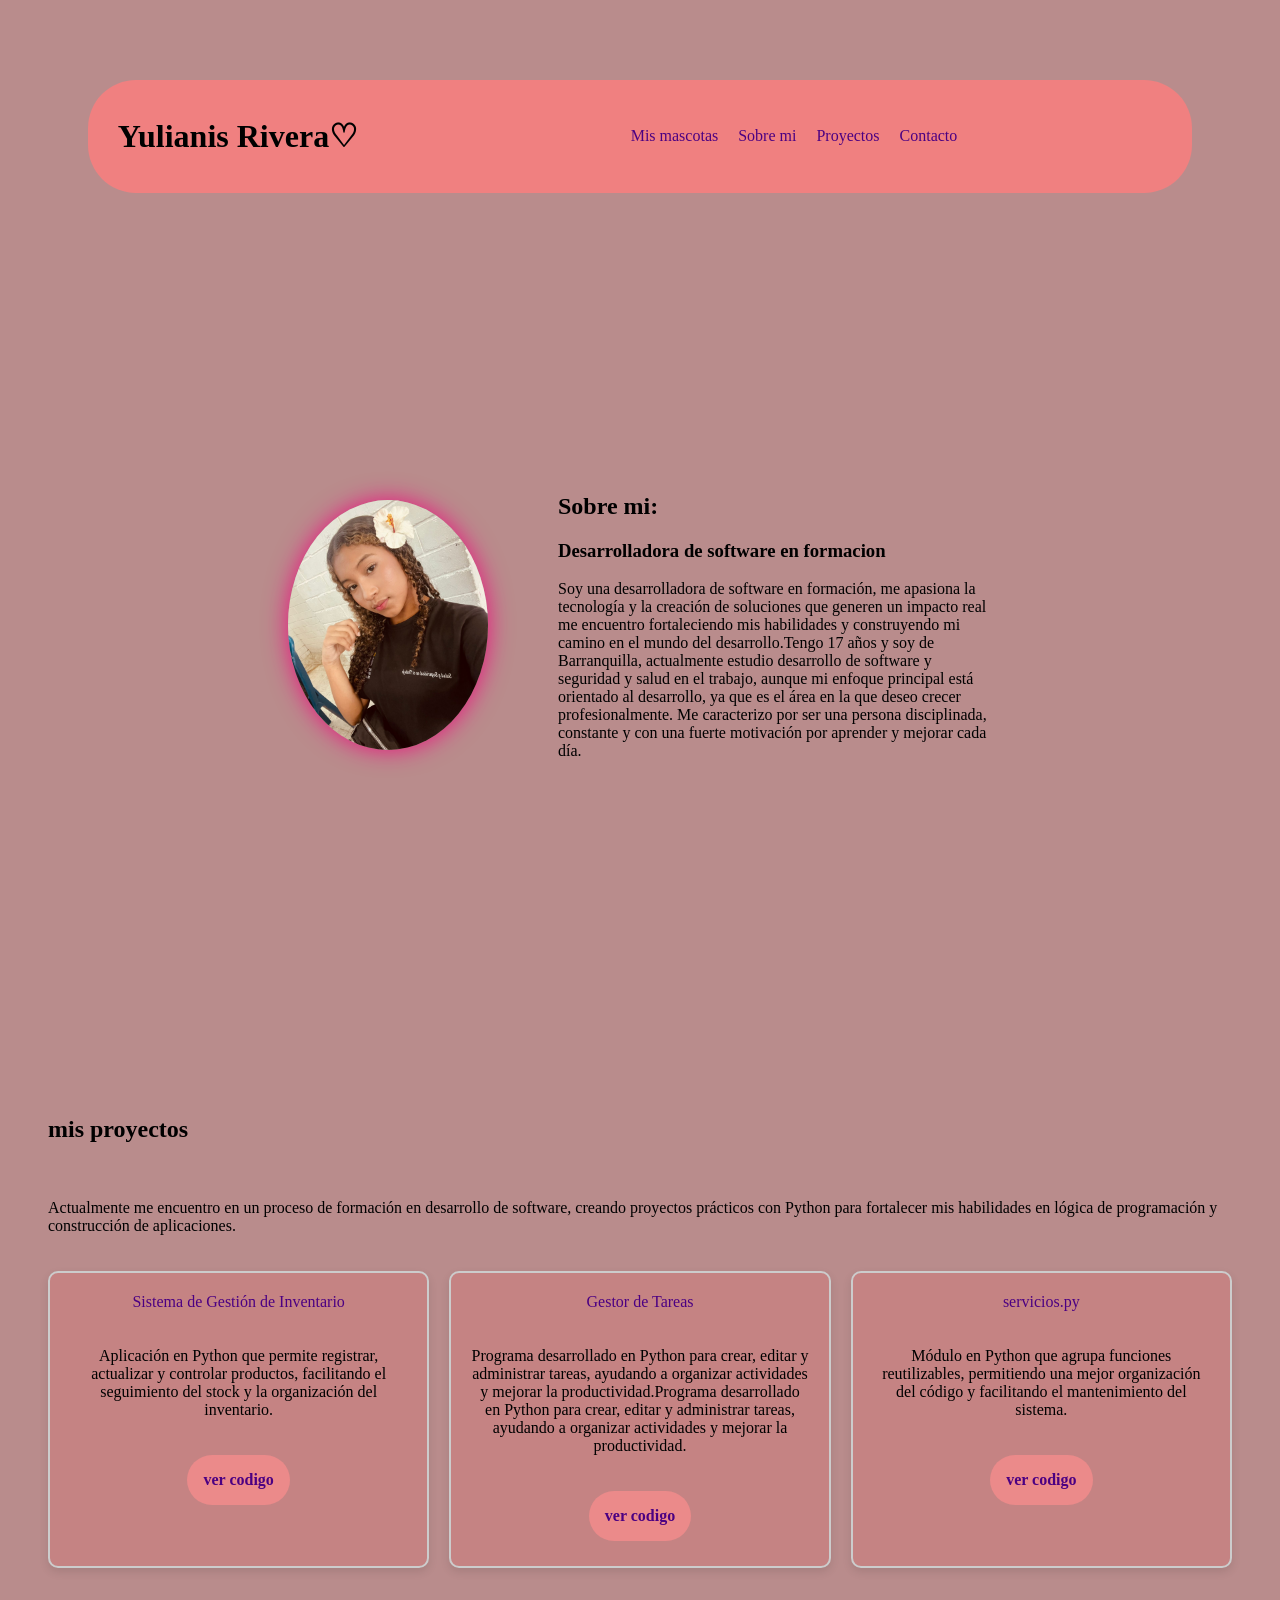
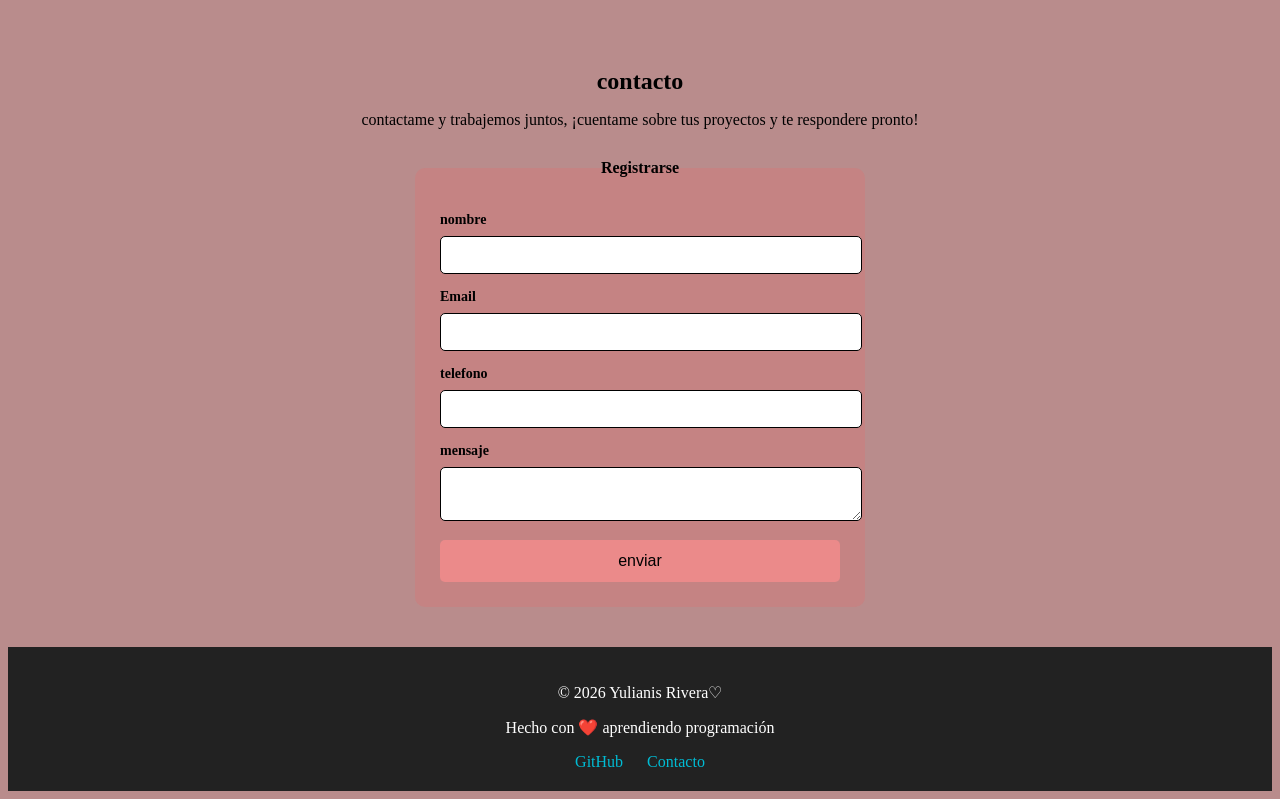
<file: index.html>
<!DOCTYPE html>
<html lang="es">

<head>
    <meta charset="UTF-8">
    <meta name="viewport" content="width=device-width, initial-scale=1.0">
    <link rel="stylesheet" href="./src/css/styles.css">
    <link rel="stylesheet" href="./src/css/responsive.css">
    <link rel="icon" href="./public/icons/corazoncito.png">
    
    <title>yulianis</title>
</head>

<body>
    <header class="cabecera">
        <h1>Yulianis Rivera♡</h1>
        <nav id="nav1">
            <ul id="menu">
                <li><a href="./mascotas.html">Mis mascotas</a></li>
                <li><a href="#sobre-mi">Sobre mi</a></li>
                <li><a href="#proyectos">Proyectos</a></li>
                <li><a href="#contacto">Contacto</a></li>
            </ul>
        </nav>
    </header>
    <main>
        <section id="sobre-mi">
            <div>
                <img src="./public/icons/foto.jpeg" alt="mi foto"  class="foto-perfil" max-width="100%" height="auto">
            </div>
            <div id="div2">
                <h2>Sobre mi: </h2>
                <h3>Desarrolladora de software en formacion</h3>
                <p>Soy una desarrolladora de software en formación, me apasiona la tecnología y la creación de soluciones que generen un impacto real me encuentro fortaleciendo mis habilidades y construyendo mi camino en el mundo del desarrollo.Tengo 17 años y soy de Barranquilla, actualmente estudio desarrollo de software y seguridad y salud en el trabajo, aunque mi enfoque principal está orientado al desarrollo, ya que es el área en la que deseo crecer profesionalmente. Me caracterizo por ser una persona disciplinada, constante y con una fuerte motivación por aprender y mejorar cada día.</p>
            </div>
        </section>
        <section id="proyectos">
            <h2>mis proyectos</h2>
                <p>Actualmente me encuentro en un proceso de formación en desarrollo de software, creando proyectos prácticos con Python para fortalecer mis habilidades en lógica de programación y construcción de aplicaciones.</p>
                <article>
                    <span>Sistema de Gestión de Inventario</span>                    
                    <p>Aplicación en Python que permite registrar, actualizar y controlar productos, facilitando el seguimiento del stock y la organización del inventario.</p>
                    <a href="https://github.com/yulianisrivera51-crypto/Historia-_de_usuario_riwi.git" target="_blank">ver codigo</a>
                </article>

                <article>
                    <span>Gestor de Tareas</span>
                    <p>Programa desarrollado en Python para crear, editar y administrar tareas, ayudando a organizar actividades y mejorar la productividad.Programa desarrollado en Python para crear, editar y administrar tareas, ayudando a organizar actividades y mejorar la productividad.</p>
                    <a href="https://github.com/yulianisrivera51-crypto/prueba_de_desempe-o.git" target="_blank">ver codigo</a>
                </article>

                <article>
                    <span>servicios.py</span>
                    <p>Módulo en Python que agrupa funciones reutilizables, permitiendo una mejor organización del código y facilitando el mantenimiento del sistema.</p>
                    <a href="https://github.com/yulianisrivera51-crypto/Historia-_de_usuario_riwi.git" target="_blank">ver codigo</a>
                </article>
                    
        </section>
        <section id="contacto">
            <h2>contacto</h2>
            <p>contactame y trabajemos juntos, ¡cuentame sobre tus proyectos y te respondere pronto!</p>
            
            <fieldset>
                <legend>Registrarse</legend>
                <form>
                    <div>
                        <label for="name">nombre</label>
                        <input type="name">
                        <br>
                        <label for="name">Email</label>
                        <input type="email">
                        <br>
                        <label for="number">telefono</label>
                        <input type="number">
                        <br>
                        <label for="textarea">mensaje</label>
                        <textarea rows="2">  </textarea>
                        <br>
                        <button type="submit">enviar</button>
                    </div>
                </form>
            </fieldset>
        </section>
    </main>

    <footer class="footer">
        <p>© 2026 Yulianis Rivera♡</p>
        <p>Hecho con ❤️ aprendiendo programación</p>
  
        <div class="redes">
            <a href="https://github.com/yulianisrivera51-crypto" target="_blank">GitHub</a>
            <a href="#">Contacto</a>
        </div>
    </footer>

</body>

</html>
</file>
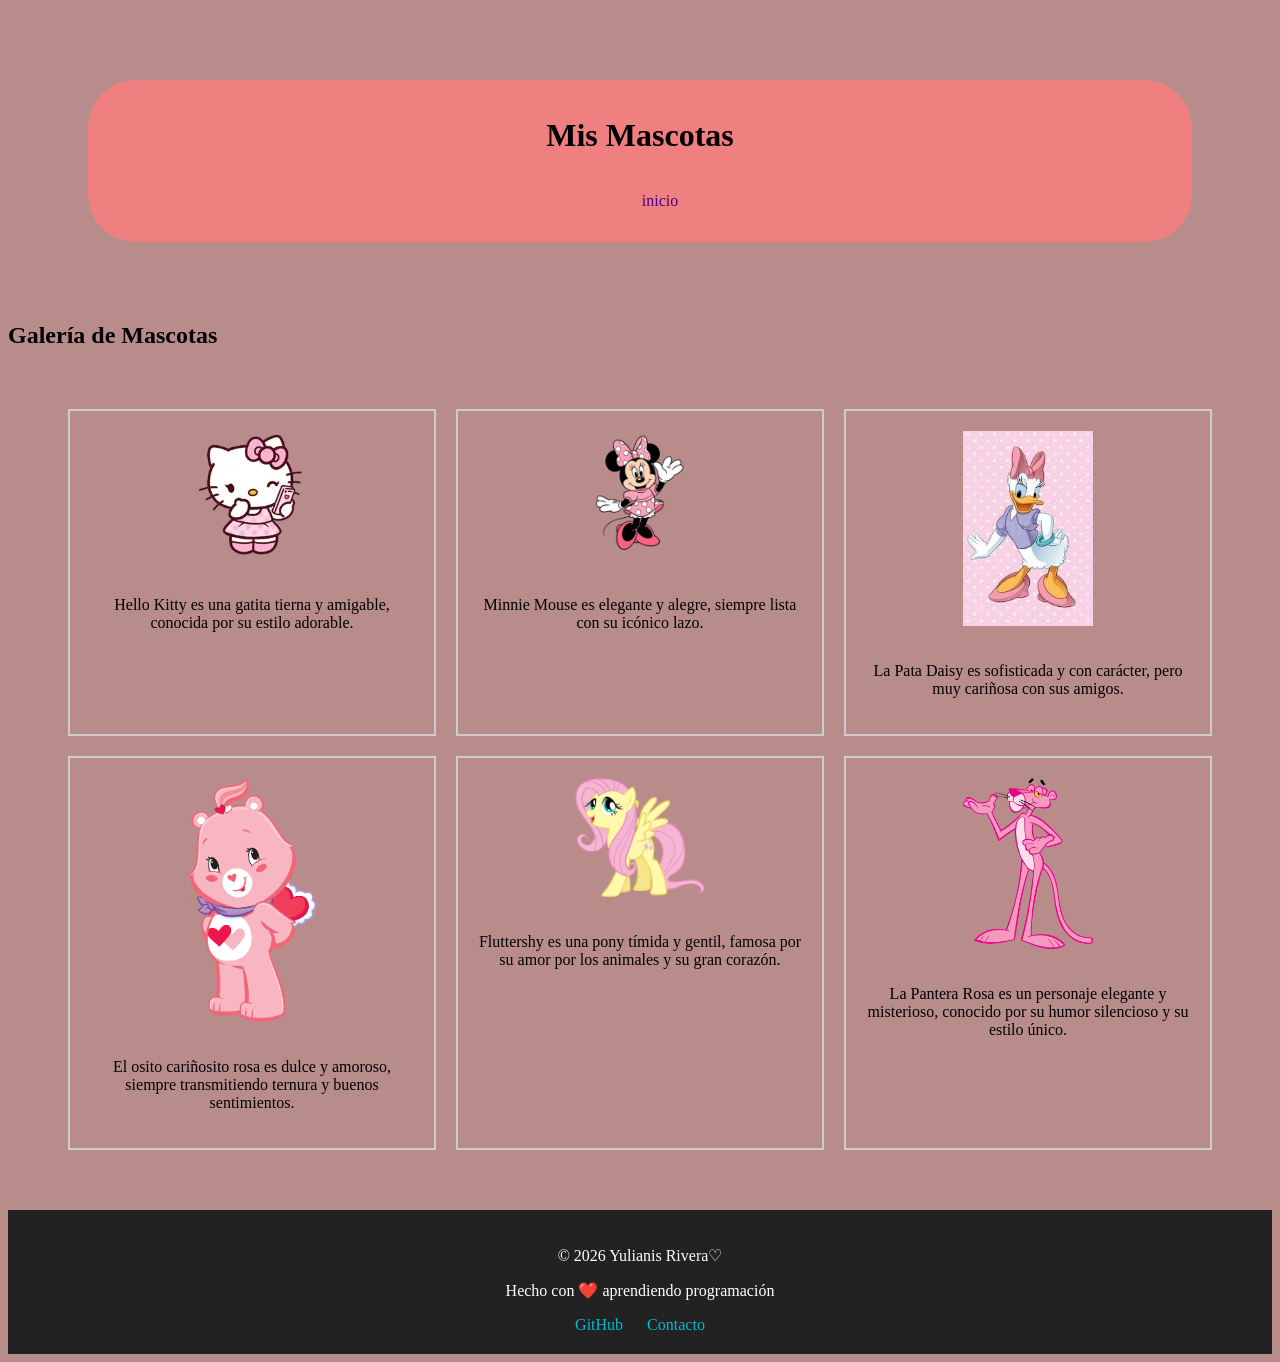
<file: mascotas.html>
<!DOCTYPE html>
<html lang="es">
<head>
    <meta charset="UTF-8">
    <meta name="viewport" content="width=device-width, initial-scale=1.0">
    <link rel="stylesheet" href="./src/css/styles.css">
    <link rel="stylesheet" href="./src/css/responsive.css">
    <title>Mascotas</title>

</head>
<body>
    <header>
        <h1>Mis Mascotas</h1>
        <nav>
            <ul>
                <li id="menu"><a href="./index.html">inicio</a></li>
            
            </ul>
        </nav>
    </header>
    <main>  
        <h2>Galería de Mascotas</h2>
        <section class="galeria-mascotas">
            <article id="hello-kitty">
            <img src="./public/img/hello-kitty.jpeg" alt="Hello Kitty" max-width="100%" height="auto">
            <p>Hello Kitty es una gatita tierna y amigable, conocida por su estilo adorable.</p>
            </article>

            <article id="minnie-mouse">
            <img src="./public/img/Minnie-Mouse.jpeg" alt="Minnie Mouse" max-width="100%" height="auto">
            <p>Minnie Mouse es elegante y alegre, siempre lista con su icónico lazo.</p>
            </article>

            <article id="daisy">
            <img src="./public/img/daisy.jpeg" alt="Pata Daisy" max-width="100%" height="auto">
            <p>La Pata Daisy es sofisticada y con carácter, pero muy cariñosa con sus amigos.</p>
            </article>

            <article id="osito">
            <img src="./public/img/osito.png" alt="osito cariñosito" max-width="100%" height="auto">
            <p>El osito cariñosito rosa es dulce y amoroso, siempre transmitiendo ternura y buenos sentimientos.</p>
            </article>        

            <article id="pony">
            <img src="./public/img/pony.png" alt="pony fluttershy" max-width="100%" height="auto">
            <p>Fluttershy es una pony tímida y gentil, famosa por su amor por los animales y su gran corazón.</p>
            </article>    
            
            <article id="pantera">
            <img src="./public/img/pantera-rosa.png" alt="Pantera rosa" max-width="100%" height="auto">
            <p>La Pantera Rosa es un personaje elegante y misterioso, conocido por su humor silencioso y su estilo único.</p>
            </article>

        </section>
    </main>
   <footer class="footer">
        <p>© 2026 Yulianis Rivera♡</p>
        <p>Hecho con ❤️ aprendiendo programación</p>
  
        <div class="redes">
            <a href="#">GitHub</a>
            <a href="#">Contacto</a>
        </div>
    </footer>

</body>
</html>
</file>
<file: src/css/styles.css>
body{
    font-family: 'Times New Roman', Times, serif;
    background-color: rgb(185, 140, 140) ;
}   

/*========= MENU ==========*/

.cabecera{
    background-color: lightcoral;
    text-align: center;
    justify-content:center;
    align-items: center;
    padding: 1rem;
    border-radius: 3rem;
    margin:5rem;
    display: grid;
    grid-template-columns: 1fr 3fr;
    backdrop-filter: blur (10px);
}

#menu{
    list-style: none;
    display: flex;
    justify-items: center;
    justify-content: center;
    gap: 20px;
}

a{
    text-decoration: none;
    color: indigo;
}

/*============= SOBRE MI ===========*/

#sobre-mi{
    display: flex;
    align-items: center; 
    gap: 70px; 
    justify-content: center;
    align-items: center;
    padding: 2.5rem;
    margin: 15rem;

}

.foto-perfil {
    width: 200px;
    height: 250px; 
    border-radius: 50%;
    box-shadow: 0 0 25px rgb(236, 16, 126);
    object-fit: cover;
    display: block;
    margin: 0 auto;
}

.foto-perfil:hover{
    transform: scale(1.05);

}
  
/*========== PROYECTOS ==========*/

#proyectos {
  display: grid;
  grid-template-columns: repeat(3, 1fr); 
  gap: 20px;
  padding: 40px;
}

#proyectos h2, p{
  grid-column: 1 / -1;
}

#proyectos span{
   color: indigo;
}

#proyectos article {
  background: rgb(197, 131, 131);
  padding: 20px;
  border-radius: 10px;
  box-shadow: 0 4px 10px rgba(0,0,0,0.1);
  transition: transform 0.2s, box-shadow 0.2s;
  display: flex;
  align-items: center;
}

#proyectos article:hover {
  transform: translateY(-5px);
  box-shadow: 0 6px 15px rgba(0,0,0,0.2);
}

#proyectos a {
  text-decoration: none;
  padding: 1rem;
  border-radius: 3rem;
  background-color: rgb(235, 138, 138) ;
  font-weight: bold;
  display: block;
  margin-bottom: 5px;
  width: fit-content;

}

#proyectos a:hover {
  background-color: #fabfe3;
}



/*========== CONTACTO ==========*/

#contacto {
  padding: 40px;
  background: rgb(185, 140, 140);
  text-align: center;
}


#contacto h2 {
  margin-bottom: 10px;
}


#contacto p {
  margin-bottom: 30px;
  color:black;
}


#contacto fieldset {
  border: none;
  max-width: 400px;
  margin: 0 auto;
  background:  rgb(197, 131, 131);
  padding: 25px;
  border-radius: 10px;
}


#contacto legend {
  font-weight: bold;
  margin-bottom: 10px;
}


#contacto input, textarea {
  width: 100%;
  padding: 10px;
  margin: 8px 0 15px 0;
  border: 1px solid ;
  border-radius: 5px;
  font-size: 14px;
}


#contacto label {
  display: block;
  text-align: left;
  font-size: 14px;
  font-weight: bold;
}


#contacto button {
  width: 100%;
  padding: 12px;
  background: rgb(235, 138, 138) ;
  color: black;
  border: none;
  border-radius: 5px;
  font-size: 16px;
  cursor: pointer;
}


#contacto button:hover {
  background: #fabfe3;
}

/*=========== FOOTER =============*/

.footer {
  background-color: #222;   
  color: white;             
  text-align: center;     
  padding: 20px;           
}

.footer a {
  color: #00bcd4;           
  margin: 0 10px;           
  text-decoration: none;    
}

.footer a:hover {
  text-decoration: underline;
}

/*=============== MASCOTAS ============*/


header{
    display: grid;
    grid-template-columns: 3fr;
    background-color: lightcoral;
    text-align: center;
    justify-content:center;
    align-items: center;
    padding: 1rem;
    border-radius: 3rem;
    margin:5rem;
    list-style: none;
}

article{
    display: flex;
    flex-direction: column; 
    flex-wrap: wrap;
    gap: 20px;
    border: 2px solid #ccc;
    padding: 20px;
    text-align: center;
}

.galeria-mascotas{
    display: grid;
    grid-template-columns: 3fr 3fr 3fr;
    gap: 20px;
    margin: 50px;
    padding: 10px;
}


img {
    width: 40%;
    margin: 0 auto;
}
</file>
<file: src/css/responsive.css>
@media (max-width: 768px){


    /*CABECERA*/
    .cabecera {
        display: flex;
        flex-direction: column;
        width: auto;
        margin-left: 0;
        margin-right: 0;
    }
    #nav1 {
        display: flex;
        flex-direction: column;
    }

    #sobre-mi {
        display: flex;
        flex-direction: column;
        margin: 0 auto 0 auto;
    }
    #div2 {
        display: flex;
        flex-direction: column;
        align-items: center;
    }

    #div2 p{
        text-align: justify;
    }

    /*PROYECTOS*/
    #proyectos{
        display: flex;
        flex-direction: column;
        flex-wrap: wrap;
    }

    /*MIS MASCOTAS*/
    .galeria-mascotas{
        grid-template-columns: repeat(2, 1fr);
    }
}
</file>
